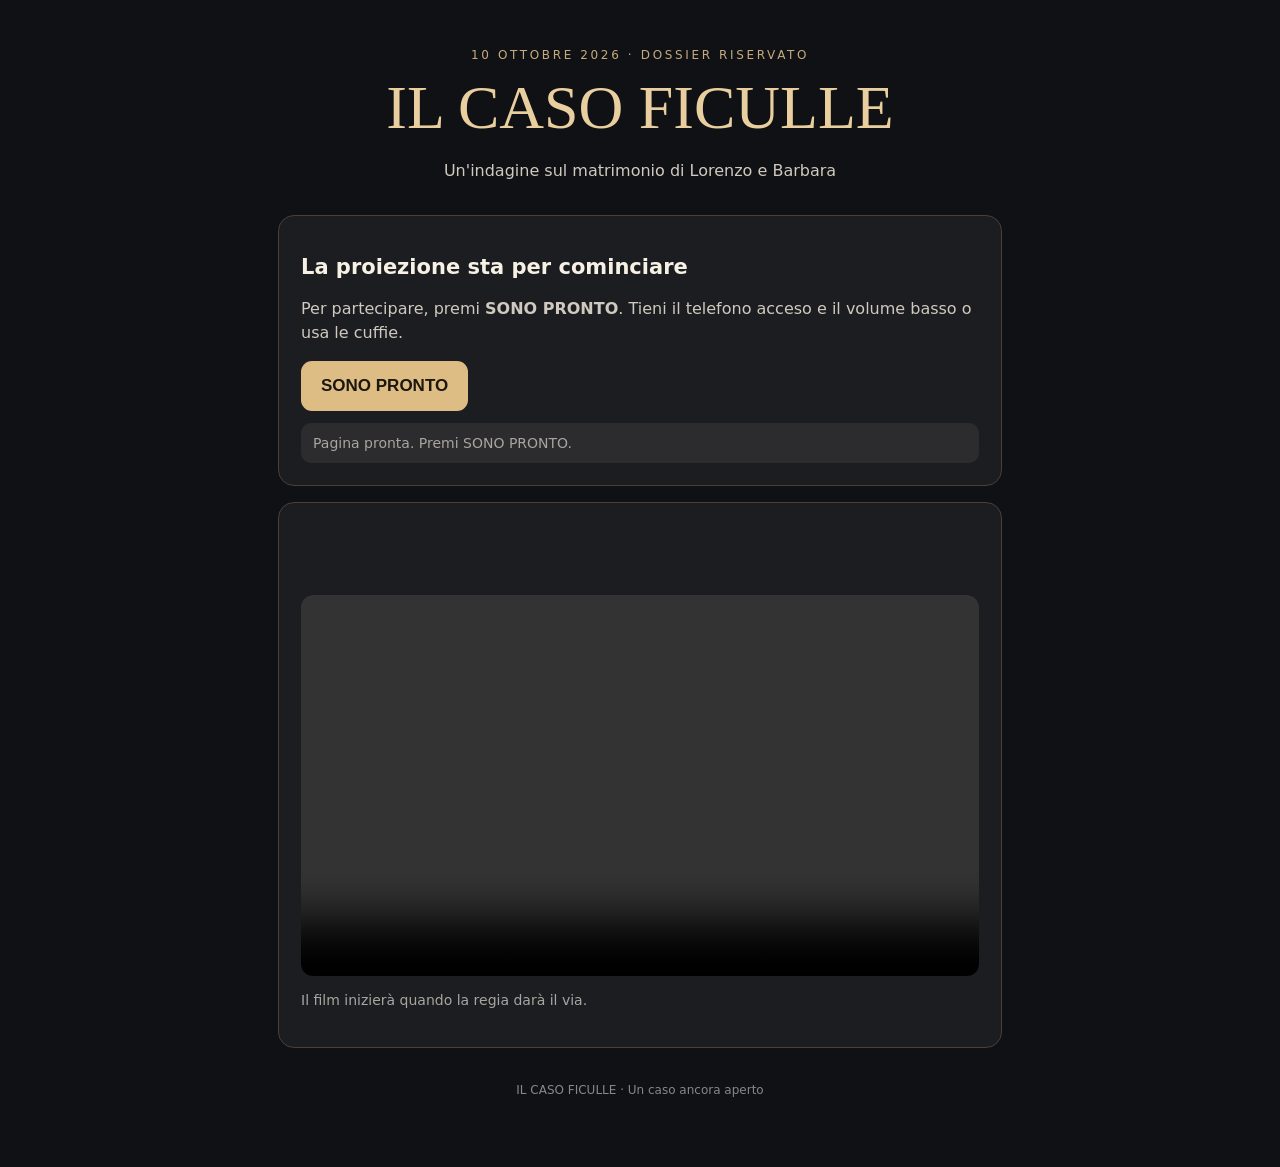
<file: index.html>
<!doctype html><html lang="it"><head><meta charset="utf-8"><meta name="viewport" content="width=device-width, initial-scale=1"><title>Il Caso Ficulle — Invitati</title><link rel="stylesheet" href="style.css"></head><body><main><header><div class="eyebrow">10 OTTOBRE 2026 · DOSSIER RISERVATO</div><div class="title">IL CASO FICULLE</div><p>Un'indagine sul matrimonio di Lorenzo e Barbara</p></header><section class="card"><h2>La proiezione sta per cominciare</h2><p>Per partecipare, premi <b>SONO PRONTO</b>. Tieni il telefono acceso e il volume basso o usa le cuffie.</p><button id="ready">SONO PRONTO</button><div id="readyStatus" class="status muted">In attesa della tua conferma.</div></section><section class="card"><div id="countdown"></div><video id="film" playsinline preload="auto" controls controlsList="nodownload"></video><p id="playStatus" class="muted">Il film inizierà quando la regia darà il via.</p><button id="manualPlay" class="secondary hide">TOCCA PER AVVIARE IL VIDEO</button></section><footer>IL CASO FICULLE · Un caso ancora aperto</footer></main><script src="config.js"></script><script src="shared.js"></script><script src="viewer.js"></script></body></html>
</file>
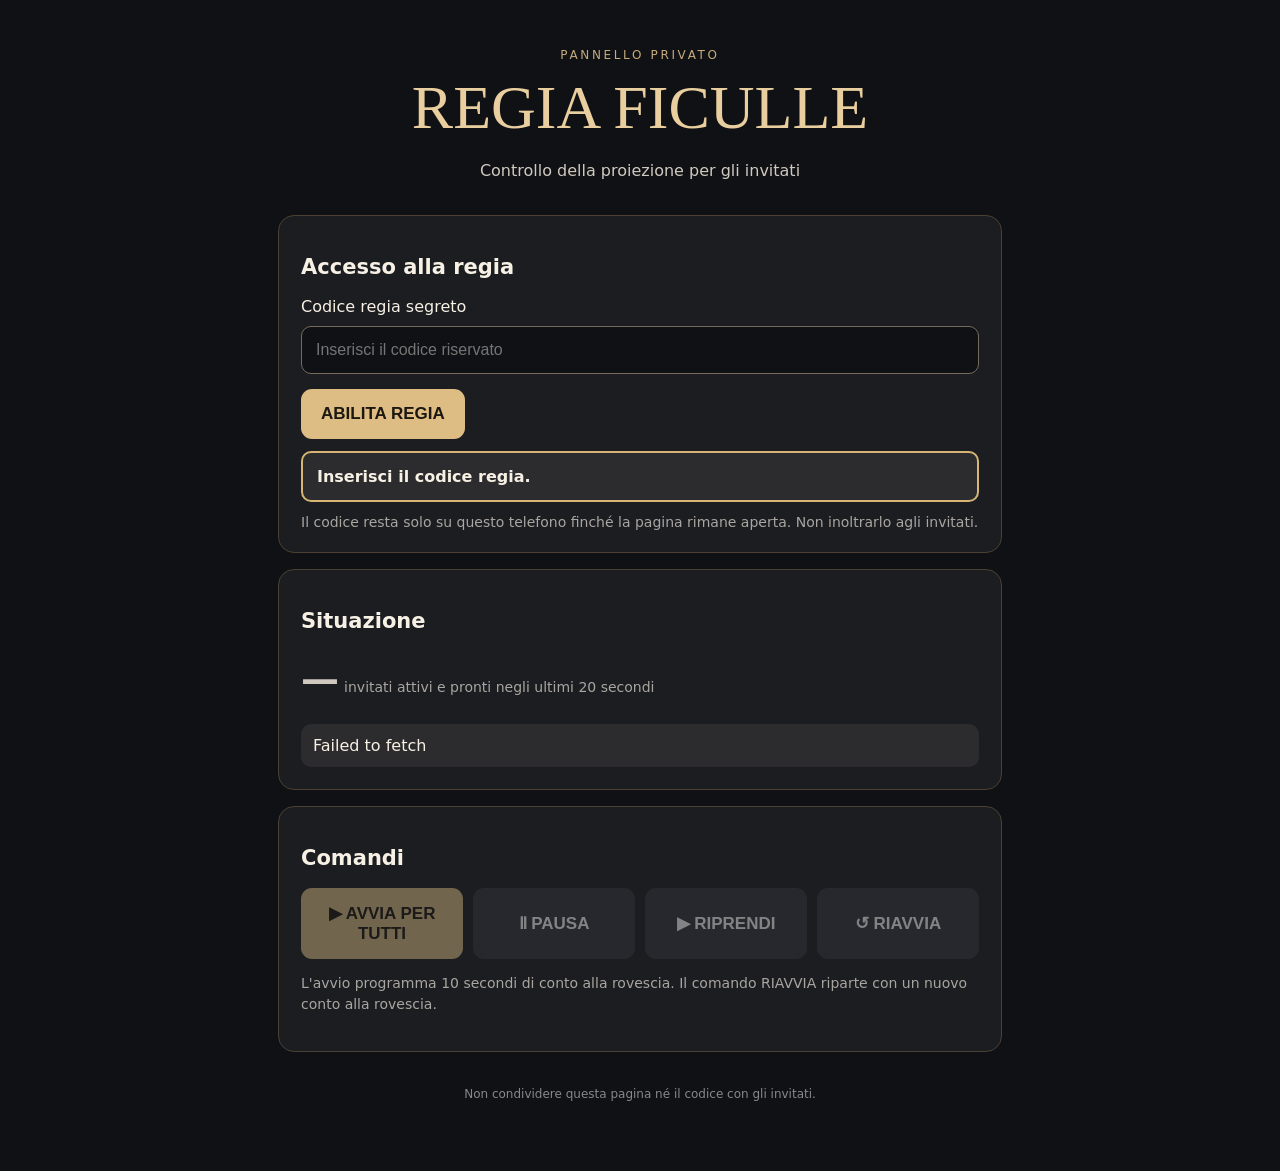
<file: regia.html>
<!doctype html><html lang="it"><head><meta charset="utf-8"><meta name="viewport" content="width=device-width, initial-scale=1"><title>Il Caso Ficulle — Regia</title><link rel="stylesheet" href="style.css"></head><body><main><header><div class="eyebrow">PANNELLO PRIVATO</div><div class="title">REGIA FICULLE</div><p>Controllo della proiezione per gli invitati</p></header><section class="card"><h2>Accesso alla regia</h2><label for="secret">Codice regia segreto</label><input id="secret" type="password" autocomplete="off" placeholder="Inserisci il codice riservato"><button id="unlock">ABILITA REGIA</button><div id="message" class="status" role="status" aria-live="polite" style="margin:12px 0;padding:14px;border:2px solid #d6b575;border-radius:10px;font-weight:700">Inserisci il codice regia.</div><div class="muted">Il codice resta solo su questo telefono finché la pagina rimane aperta. Non inoltrarlo agli invitati.</div></section><section class="card"><h2>Situazione</h2><p><span id="online" class="big">—</span> <span class="muted">invitati attivi e pronti negli ultimi 20 secondi</span></p><div id="current" class="status">Stato: in attesa</div></section><section class="card"><h2>Comandi</h2><div class="actions"><button id="start" disabled>▶ AVVIA PER TUTTI</button><button id="pause" class="secondary" disabled>Ⅱ PAUSA</button><button id="resume" class="secondary" disabled>▶ RIPRENDI</button><button id="reset" class="secondary" disabled>↺ RIAVVIA</button></div><p class="muted">L'avvio programma 10 secondi di conto alla rovescia. Il comando RIAVVIA riparte con un nuovo conto alla rovescia.</p></section><footer>Non condividere questa pagina né il codice con gli invitati.</footer></main><script src="config.js"></script><script src="shared.js"></script><script src="regia.js"></script></body></html>
</file>
<file: style.css>
*{box-sizing:border-box}body{margin:0;background:#101114;color:#f7f0e4;font-family:system-ui,-apple-system,Segoe UI,sans-serif;min-height:100vh}main{max-width:760px;margin:auto;padding:28px 18px 70px}header{text-align:center;margin:20px 0 32px}.eyebrow{font-size:12px;letter-spacing:.22em;color:#c6aa7d}.title{font-family:Georgia,serif;font-size:clamp(34px,8vw,62px);margin:10px 0;color:#e9cf9f}h2{font-size:21px}p{line-height:1.5;color:#d0c9bf}.card{background:#1b1d21;border:1px solid #4b4033;border-radius:16px;padding:22px;margin:16px 0}.muted{color:#a9a5a0;font-size:14px}.big{font-size:clamp(24px,5vw,38px);font-weight:700}button{border:0;border-radius:11px;background:#ddbd83;color:#1c1710;padding:15px 20px;font-size:17px;font-weight:700;cursor:pointer}button:disabled{opacity:.45;cursor:not-allowed}.secondary{background:#34373e;color:white}button+button{margin-left:8px}.actions{display:flex;gap:10px;flex-wrap:wrap}.actions button{margin:0;flex:1}input{width:100%;padding:14px;background:#101114;color:white;border:1px solid #776c5a;border-radius:10px;font-size:16px;margin:10px 0 15px}video{display:block;width:100%;aspect-ratio:16/9;background:black;border-radius:12px}#countdown{text-align:center;color:#ebc98d;font-size:64px;font-weight:800;min-height:70px}.hide{display:none!important}.status{padding:12px;border-radius:10px;background:#2c2c2e;margin-top:12px}.ok{color:#b6e6c0}.warning{color:#ffd2a0}footer{text-align:center;color:#888;font-size:12px;margin-top:35px}a{color:#ebc98d}
</file>
